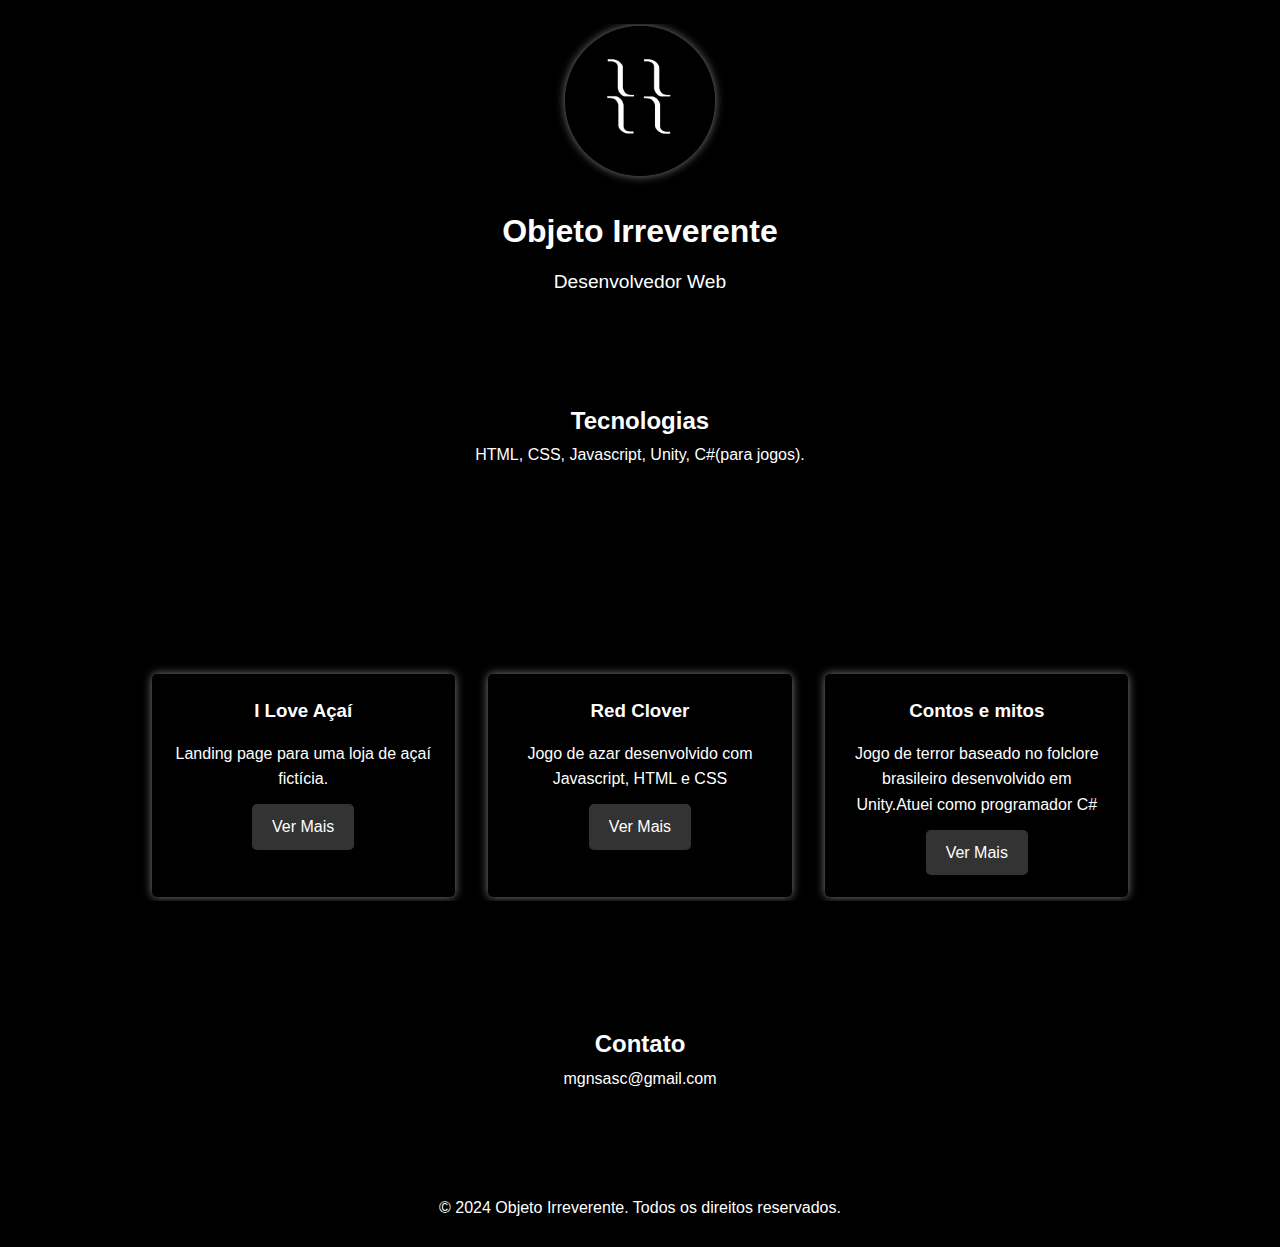
<file: index.html>
<!DOCTYPE html>
<html lang="pt-BR">
<head>
    <meta charset="UTF-8">
    <meta name="viewport" content="width=device-width, initial-scale=1.0">
    <title>Meu Portfólio</title>
    <link rel="stylesheet" href="styles.css">
</head>
<body>
    <header>
        <div class="container">
            <img src="images/OI.png" alt="Foto de Perfil" class="profile-img">
            <h1>Objeto Irreverente</h1>
            <p>Desenvolvedor Web</p>

        </div>
    </header>

    <section id="sobre">
        <div class="container">
            <h2>Tecnologias</h2>
            <p>HTML, CSS, Javascript, Unity, C#(para jogos).</p>
        </div>
    </section>

    <section id="projetos">
        <div class="container">
            <h2>Meus Projetos</h2>
            <div class="projetos">
                <div class="projeto">
                    <h3>I Love Açaí</h3>
                    <p>Landing page para uma loja de açaí fictícia.</p>
                    <a href="projetos/Acai/index.html" class="btn">Ver Mais</a>
                </div>
                <div class="projeto">
                    <h3>Red Clover</h3>
                    <p>Jogo de azar desenvolvido com Javascript, HTML e CSS</p>
                    <a href="projetos/trevo/index.html" class="btn">Ver Mais</a>
                </div>
                <div class="projeto">
                    <h3>Contos e mitos</h3>
                    <p>Jogo de terror baseado no folclore brasileiro desenvolvido em Unity.Atuei como programador C#</p>
                    <a href="https://gamejolt.com/games/contos-e-mitos/591413" class="btn">Ver Mais</a>
                </div>
               </div>
            </div>
        </div>
    </section>

    <section id="contato">
        <div class="container">
            <h2>Contato</h2>
            <p>mgnsasc@gmail.com</p>
        </div>
    </section>

    <footer>
        <div class="container">
            <p>&copy; 2024 Objeto Irreverente. Todos os direitos reservados.</p>
        </div>
    </footer>

</body>
</html>
</file>
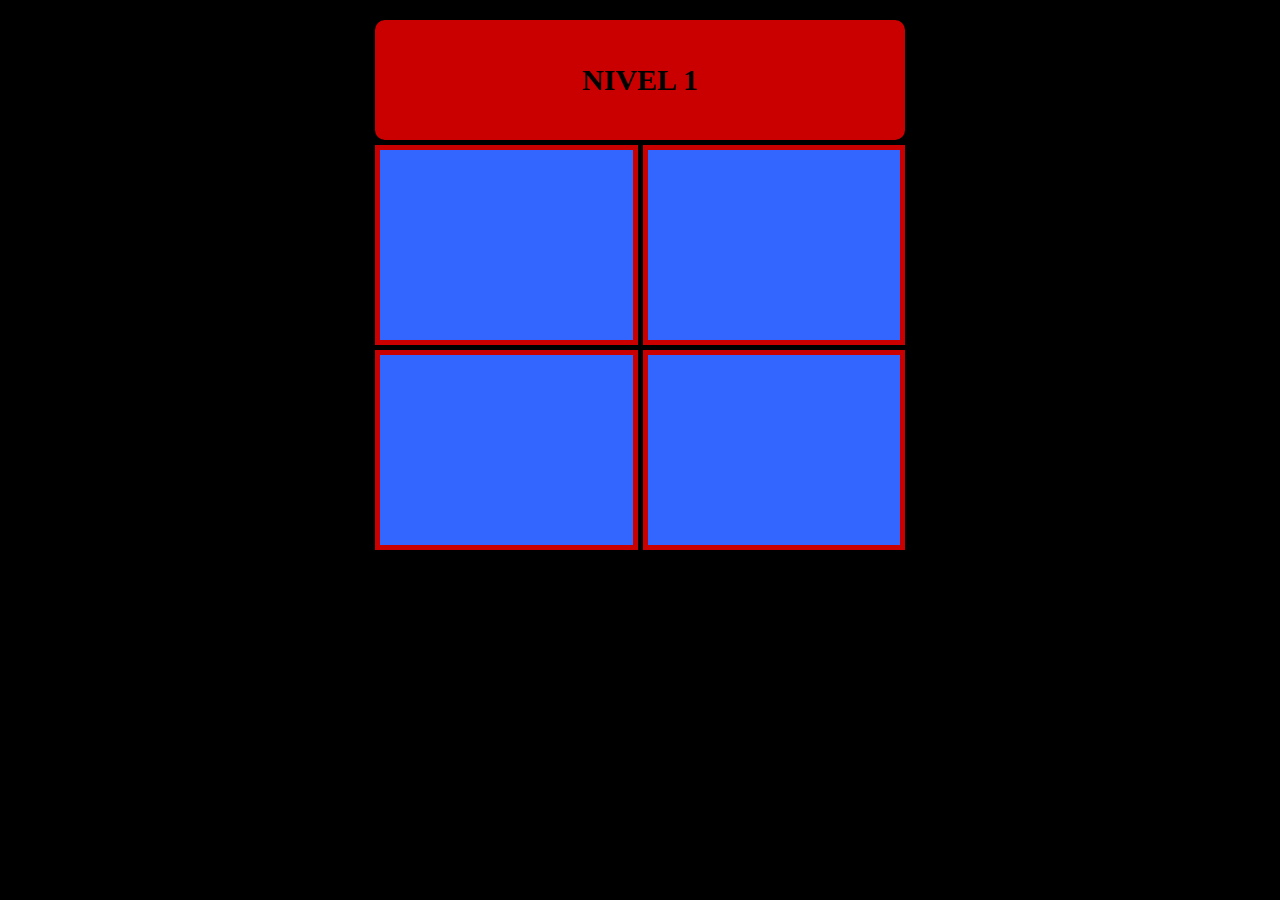
<file: projetos/trevo/index.html>
<!DOCTYPE html>
<html>
 <head>
  <style>

    html{
     overflow: hidden;
    }

    .tdn{
     border-radius:50%;
     border: 3px solid #ca0000;
     font-size: 40px;
     font-weight: bold;
     height: 70px;
     width: 70px;
     text-align: center;
     border: 5px solid #ca0000;
     background-color:#3366ff;
     color: #ff9933;

    }
  
    .thn{
     background-color: black; 
     font-size: 30px;
     border-radius: 10px;
     color: #ff9933;
     font-weight: bold;
    }

    table{
     border-spacing: 5px;
     margin-left: auto;
     margin-right: auto;
     margin-top: 15px;

     
    }

    .thj{background-color: #ca0000; font-size: 30px;border-radius:10px;}

    .tdj{
     border: 5px solid #ca0000;
     padding: 25px;
     background-color:#3366ff;
     color: #ff9933;
    }

   
   div{
    height: 600px; 
    width: 600px;

    margin-left: auto;
    margin-right: auto;

   }
   
   img{
    /* The image used */
    margin-left: 150px;
    margin-top: 0px; 
    height:620px;
    width: 660px;

    display: none;
    background-repeat: no-repeat;

    filter: blur(8px);
    position: absolute;

   }

   body{background-color: black;}
   
   p{
    color: red; 
    font-size: 20px; 
    font-weight: bold;
    position: absolute;
   }
 
   p:hover{color:#ff9999;}
   


  td:hover {background-color: #c6d2ea;}
  </style>

 </head>
 <body>


  <div id="divTable">
  <table width="90%" height="90%" id="myTable">
   <th colspan="2" id="perdeu" class="thj">NIVEL 1</th>
   <tr>
    <td class="tdj" type="button" onClick="changeColor(1,0)"></td>
    <td class="tdj" type="button" onClick="changeColor(1,1)"></td>
   </tr>

   <tr>
    <td class="tdj" type="button" onClick="changeColor(2,0)"></td>
    <td class="tdj" type="button" onClick="changeColor(2,1)"></td>
   </tr>

  </table>

  </div>

  <div id="nivelDois" style="display:none">
   <table width="100%" height="100%" id="tnivelDois">
    <th colspan="3" id="perdeuDois" class="thj">NIVEL 2</th>
    <tr>
     <td class="tdj" type="button" onClick="changeColor(1,0)"></td>
     <td class="tdj" type="button" onClick="changeColor(1,1)"></td>
     <td class="tdj" type="button" onClick="changeColor(1,2)"></td>
    </tr>

    <tr>
     <td class="tdj" type="button" onClick="changeColor(2,0)"></td>
     <td class="tdj" type="button" onClick="changeColor(2,1)"></td>
     <td class="tdj" type="button" onClick="changeColor(2,2)"></td>
    </tr>

    <tr>
     <td class="tdj" type="button" onClick="changeColor(3,0)"></td>
     <td class="tdj" type="button" onClick="changeColor(3,1)"></td>
     <td class="tdj" type="button" onClick="changeColor(3,2)"></td>
    </tr>

   </table>
  </div>

  <div id="nivelTres" style="display:none">
   <table width="100%" height="100%" id="tnivelTres">
    <th colspan="4" id="perdeuTres" class="thj">NIVEL 3</th>
    <tr>
     <td class="tdj" type="button" onClick="changeColor(1,0)"></td>
     <td class="tdj" type="button" onClick="changeColor(1,1)"></td>
     <td class="tdj" type="button" onClick="changeColor(1,2)"></td>
     <td class="tdj" type="button" onClick="changeColor(1,3)"></td>
    </tr>

    <tr>
     <td class="tdj" type="button" onClick="changeColor(2,0)"></td>
     <td class="tdj" type="button" onClick="changeColor(2,1)"></td>
     <td class="tdj" type="button" onClick="changeColor(2,2)"></td>
     <td class="tdj" type="button" onClick="changeColor(2,3)"></td>
    </tr>

    <tr>
     <td class="tdj" type="button" onClick="changeColor(3,0)"></td>
     <td class="tdj" type="button" onClick="changeColor(3,1)"></td>
     <td class="tdj" type="button" onClick="changeColor(3,2)"></td>
     <td class="tdj" type="button" onClick="changeColor(3,3)"></td>
    </tr>

    <tr>
     <td class="tdj" type="button" onClick="changeColor(4,0)"></td>
     <td class="tdj" type="button" onClick="changeColor(4,1)"></td>
     <td class="tdj" type="button" onClick="changeColor(4,2)"></td>
     <td class="tdj" type="button" onClick="changeColor(4,3)"></td>
    </tr>

   </table>
  </div>

  <div id="nivelQuatro" style="display:none">
   <table width="100%" height="100%" id="tnivelQuatro">
    <th colspan="4" id="perdeuQuatro" class="thj">NIVEL 4</th>
    <tr>
     <td class="tdj" type="button" onClick="changeColor(1,0)"></td>
     <td class="tdj" type="button" onClick="changeColor(1,1)"></td>
     <td class="tdj" type="button" onClick="changeColor(1,2)"></td>
     <td class="tdj" type="button" onClick="changeColor(1,3)"></td>
    </tr>

    <tr>
     <td class="tdj" type="button" onClick="changeColor(2,0)"></td>
     <td class="tdj" type="button" onClick="changeColor(2,1)"></td>
     <td class="tdj" type="button" onClick="changeColor(2,2)"></td>
     <td class="tdj" type="button" onClick="changeColor(2,3)"></td>
    </tr>

    <tr>
     <td class="tdj" type="button" onClick="changeColor(3,0)"></td>
     <td class="tdj" type="button" onClick="changeColor(3,1)"></td>
     <td class="tdj" type="button" onClick="changeColor(3,2)"></td>
     <td class="tdj" type="button" onClick="changeColor(3,3)"></td>
    </tr>

    <tr>
     <td class="tdj" type="button" onClick="changeColor(4,0)"></td>
     <td class="tdj" type="button" onClick="changeColor(4,1)"></td>
     <td class="tdj" type="button" onClick="changeColor(4,2)"></td>
     <td class="tdj" type="button" onClick="changeColor(4,3)"></td>
    </tr>

   </table>
  </div>

  <div id="numeros"  class="n" style="display:none">
   <p onClick="voltaInicio()">VOLTAR</p>
   <table width="100%" height="100%" id="tnumeros">
    <th colspan="10" id="perdeuQuatro" class="thn">NUMEROS DA MEGA SENA</th>
    <!--Desafio: criar com javascript-->
    <tr>
     <td class="tdn" type="button" onClick="revealNumber(1,0)"></td>
     <td class="tdn" type="button" onClick="revealNumber(1,1)"></td>
     <td class="tdn" type="button" onClick="revealNumber(1,2)"></td>
     <td class="tdn" type="button" onClick="revealNumber(1,3)"></td>
     <td class="tdn" type="button" onClick="revealNumber(1,4)"></td>
     <td class="tdn" type="button" onClick="revealNumber(1,5)"></td>
     <td class="tdn" type="button" onClick="revealNumber(1,6)"></td>
     <td class="tdn" type="button" onClick="revealNumber(1,7)"></td>
     <td class="tdn" type="button" onClick="revealNumber(1,8)"></td>
     <td class="tdn" type="button" onClick="revealNumber(1,9)"></td>
    </tr>

    <tr>
     <td class="tdn" type="button" onClick="revealNumber(2,0)"></td>
     <td class="tdn" type="button" onClick="revealNumber(2,1)"></td>
     <td class="tdn" type="button" onClick="revealNumber(2,2)"></td>
     <td class="tdn" type="button" onClick="revealNumber(2,3)"></td>
     <td class="tdn" type="button" onClick="revealNumber(2,4)"></td>
     <td class="tdn" type="button" onClick="revealNumber(2,5)"></td>
     <td class="tdn" type="button" onClick="revealNumber(2,6)"></td>
     <td class="tdn" type="button" onClick="revealNumber(2,7)"></td>
     <td class="tdn" type="button" onClick="revealNumber(2,8)"></td>
     <td class="tdn" type="button" onClick="revealNumber(2,9)"></td>
    </tr>

    <tr>
     <td class="tdn" type="button" onClick="revealNumber(3,0)"></td>
     <td class="tdn" type="button" onClick="revealNumber(3,1)"></td>
     <td class="tdn" type="button" onClick="revealNumber(3,2)"></td>
     <td class="tdn" type="button" onClick="revealNumber(3,3)"></td>
     <td class="tdn" type="button" onClick="revealNumber(3,4)"></td>
     <td class="tdn" type="button" onClick="revealNumber(3,5)"></td>
     <td class="tdn" type="button" onClick="revealNumber(3,6)"></td>
     <td class="tdn" type="button" onClick="revealNumber(3,7)"></td>
     <td class="tdn" type="button" onClick="revealNumber(3,8)"></td>
     <td class="tdn" type="button" onClick="revealNumber(3,9)"></td>
    </tr>

    <tr>
     <td class="tdn" type="button" onClick="revealNumber(4,0)"></td>
     <td class="tdn" type="button" onClick="revealNumber(4,1)"></td>
     <td class="tdn" type="button" onClick="revealNumber(4,2)"></td>
     <td class="tdn" type="button" onClick="revealNumber(4,3)"></td>
     <td class="tdn" type="button" onClick="revealNumber(4,4)"></td>
     <td class="tdn" type="button" onClick="revealNumber(4,5)"></td>
     <td class="tdn" type="button" onClick="revealNumber(4,6)"></td>
     <td class="tdn" type="button" onClick="revealNumber(4,7)"></td>
     <td class="tdn" type="button" onClick="revealNumber(4,8)"></td>
     <td class="tdn" type="button" onClick="revealNumber(4,9)"></td>
    </tr>

    <tr>
     <td class="tdn" type="button" onClick="revealNumber(5,0)"></td>
     <td class="tdn" type="button" onClick="revealNumber(5,1)"></td>
     <td class="tdn" type="button" onClick="revealNumber(5,2)"></td>
     <td class="tdn" type="button" onClick="revealNumber(5,3)"></td>
     <td class="tdn" type="button" onClick="revealNumber(5,4)"></td>
     <td class="tdn" type="button" onClick="revealNumber(5,5)"></td>
     <td class="tdn" type="button" onClick="revealNumber(5,6)"></td>
     <td class="tdn" type="button" onClick="revealNumber(5,7)"></td>
     <td class="tdn" type="button" onClick="revealNumber(5,8)"></td>
     <td class="tdn" type="button" onClick="revealNumber(5,9)"></td>
    </tr>

    <tr>
     <td class="tdn" type="button" onClick="revealNumber(6,0)"></td>
     <td class="tdn" type="button" onClick="revealNumber(6,1)"></td>
     <td class="tdn" type="button" onClick="revealNumber(6,2)"></td>
     <td class="tdn" type="button" onClick="revealNumber(6,3)"></td>
     <td class="tdn" type="button" onClick="revealNumber(6,4)"></td>
     <td class="tdn" type="button" onClick="revealNumber(6,5)"></td>
     <td class="tdn" type="button" onClick="revealNumber(6,6)"></td>
     <td class="tdn" type="button" onClick="revealNumber(6,7)"></td>
     <td class="tdn" type="button" onClick="revealNumber(6,8)"></td>
     <td class="tdn" type="button" onClick="revealNumber(6,9)"></td>
    </tr>


   </table>
  </div>


  <script type="text/javascript" src="memo.js"></script>
  <script type="text/javascript" src="utilidades.js"></script>
  <script type="text/javascript" src="megaSena.js"></script>
 </body>

</html>
</file>
<file: styles.css>
* {
    margin: 2px;
    padding: 0;
    box-sizing: border-box;
    font-family: Arial, sans-serif;

}

body {
    line-height: 1.6;
    text-align: center;
    background: black;
}

header {
    background: black;
    color: white;
    padding: 20px 0;
    text-align: center;
}

.profile-img {
    width: 150px;
    height: 150px;
    border-radius: 50%;
    margin-bottom: 20px;
    box-shadow: 0 0 10px rgba(255, 255, 255, 0.5);
}

.navlink:hover{
 box-shadow: 0 0 10px rgba(255, 255, 255, 0.5);
}

header h1 {
    margin-bottom: 10px;
}

header p {
    font-size: 1.2em;
    margin-bottom: 20px;
}

nav ul {
    list-style: none;
    padding: 0;
}

nav ul li {
    display: inline;
    margin: 0 10px;
}

nav ul li a {
    color: white;
    text-decoration: none;
}

section {
    padding: 60px 0;
    text-align: center;
}

#sobre {
    background: black;
    color: white;
}

.container {
    width: 80%;
    margin: auto;
    overflow: hidden;
}

.projetos {
    display: flex;
    background: black;
    justify-content: space-around;
    margin-top: 40px;
}

.projeto {
    background: black;
    color: white;
    padding: 20px;
    border-radius: 5px;
    box-shadow: 0 0 10px rgba(255, 255, 255, 0.5);
    width: 30%;
}

.projeto h3 {
    margin-bottom: 15px;
}

.btn {
    display: inline-block;
    margin-top: 10px;
    padding: 10px 20px;
    color: white;
    background: #333;
    text-decoration: none;
    border-radius: 5px;
}

.btn:hover {
    background: #555;
}

#contato {
    background: black;
    color: white;
}

.form-group {
    margin-bottom: 20px;
}

.form-group label {
    display: block;
    margin-bottom: 5px;
}

.form-group input,
.form-group textarea {
    width: 100%;
    padding: 10px;
    border: 1px solid #ccc;
    border-radius: 5px;
}

footer {
    background: black;
    color: white;
    text-align: center;
    padding: 20px 0;
    margin-top: 20px;
}
</file>
